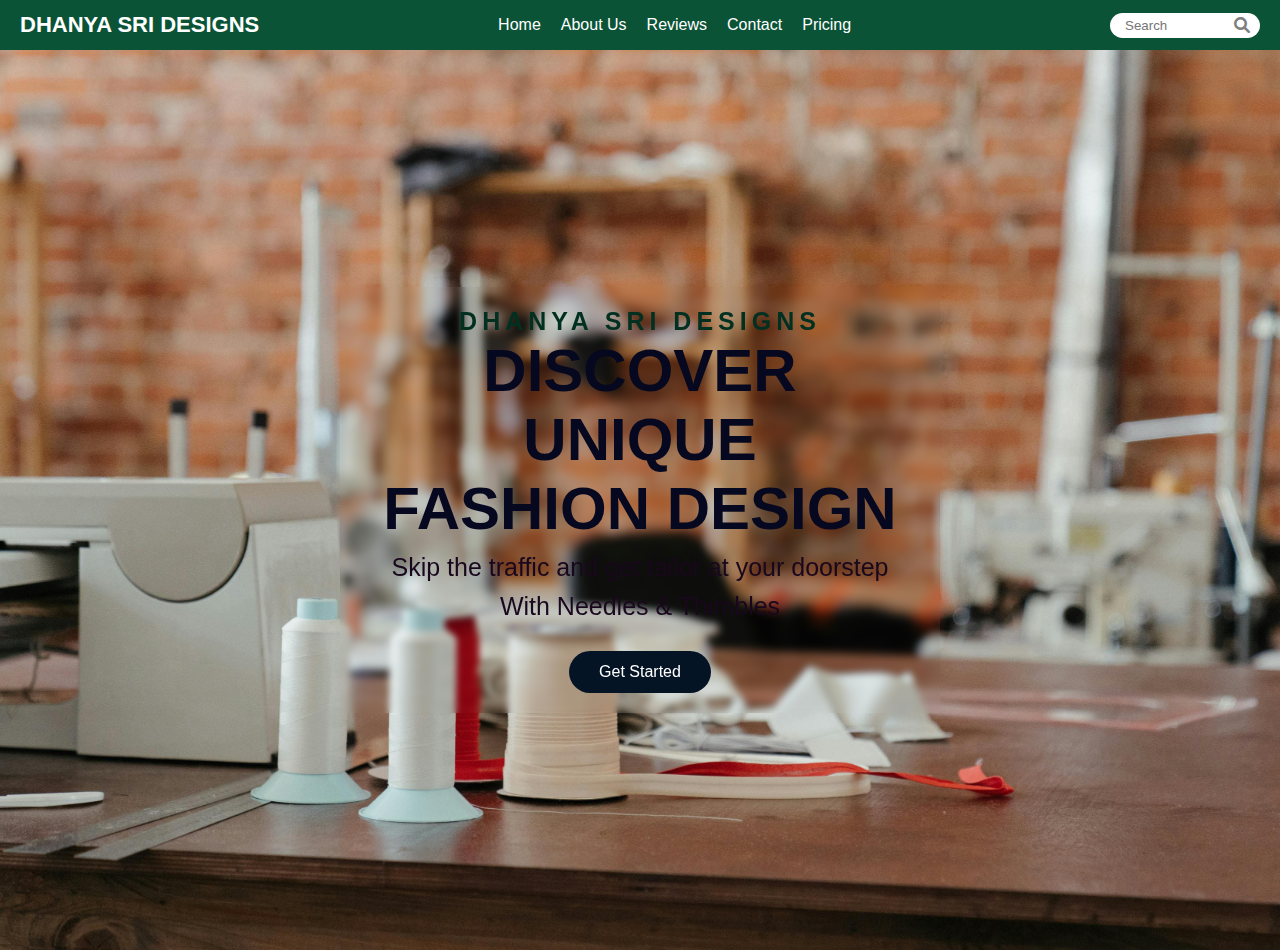
<file: 1.html>
<!DOCTYPE html>
<html lang="en">
<head>
  <meta charset="UTF-8" />
  <meta name="viewport" content="width=device-width, initial-scale=1.0" />
  <title>Dhanya Sri Designs</title>
  <link rel="stylesheet" href="https://cdnjs.cloudflare.com/ajax/libs/font-awesome/6.0.0/css/all.min.css" />
  <style>
    * {
      margin: 0;
      padding: 0;
      box-sizing: border-box;
    }

    body {
      font-family: Arial, sans-serif;
    }

    .nav {
      width: 100%;
      height: 50px;
      display: flex;
      justify-content: space-between;
      align-items: center;
      background-color: rgb(11, 83, 55);
      position: fixed;
      top: 0;
      left: 0;
      z-index: 10;
      padding: 0 20px;
    }

    .nav h2 {
      color: white;
      font-size: 22px;
    }

    .nav-links {
      display: flex;
      list-style: none;
    }

    .nav-links li {
      margin-right: 20px;
    }

    .nav-links a {
      text-decoration: none;
      color: white;
      font-size: 16px;
    }

    a:hover {
      color: orange;
    }

    .search {
      position: relative;
      display: flex;
      align-items: center;
    }

    .search input {
      width: 150px;
      padding: 5px 15px;
      border-radius: 20px;
      border: none;
      transition: 0.3s ease;
    }

    .search input:focus {
      width: 250px;
    }

    .search i {
      position: absolute;
      right: 10px;
      color: gray;
      cursor: pointer;
    }

    .toggle_button {
      display: none;
      color: white;
      font-size: 22px;
      cursor: pointer;
    }

    #check {
      display: none;
    }

    .dropdown_menu {
      display: none;
      flex-direction: column;
      position: absolute;
      top: 50px;
      left: 0;
      width: 100%;
      background-color: rgba(0, 0, 0, 0.8);
      backdrop-filter: blur(10px);
    }

    .dropdown_menu li {
      list-style: none;
      text-align: center;
      padding: 15px;
    }

    .dropdown_menu li a {
      color: white;
      text-decoration: none;
      font-size: 18px;
    }

    .background {
      width: 100%;
      height: 100vh;
      background-image: url('image/thread.jpeg');
      background-position: center;
      background-repeat: no-repeat;
      background-size: cover;
      margin-top: 50px;
      display: flex;
      align-items: center;
      justify-content: center;
      animation: slide 20s infinite;
    }

    @keyframes slide {
      0%, 20% {
        background-image: url('image/thread.jpeg');
      }
      25%, 45% {
        background-image: url('image/1.jpeg');
      }
      50%, 70% {
        background-image: url('image/2.jpeg');
      }
      72%, 90% {
        background-image: url('image/3.jpeg');
      }
      100% {
        background-image: url('image/thread.jpeg');
      }
    }

    .container {
      width: 600px;
      text-align: center;
      backdrop-filter: blur(3px);
      padding: 20px;
    }

    .container h4 {
      font-size: 25px;
      color: rgb(1, 48, 32);
      letter-spacing: 5px;
    }

    .container h1 {
      font-size: 60px;
      color: rgb(6, 8, 31);
    }

    .container p {
      font-size: 25px;
      color: rgb(25, 8, 29);
      margin: 10px 0;
    }

    .container button {
      margin-top: 20px;
      padding: 12px 30px;
      font-size: 16px;
      border-radius: 25px;
      background-color: rgb(4, 20, 37);
      color: white;
      border: none;
      cursor: pointer;
      transition: background-color 0.3s ease;
    }

    .container button:hover {
      background-color: rgb(10, 46, 10);
    }

    .container button:active {
      transform: scale(0.95);
      box-shadow: 0 2px 10px rgba(0, 0, 0, 0.2);
    }

    /* Responsive Breakpoints */
    @media (max-width: 1024px) {
      .container {
        width: 80%;
      }
    }

    @media (max-width: 768px) {
      .nav-links,
      .search {
        display: none;
      }

      .toggle_button {
        display: block;
      }

      #check:checked ~ .dropdown_menu {
        display: flex;
      }

      .container {
        width: 90%;
      }

      .container h1 {
        font-size: 36px;
      }

      .container h4 {
        font-size: 18px;
      }

      .container p {
        font-size: 20px;
      }

      .container button {
        width: 80%;
      }
    }

    @media (max-width: 480px) {
      .container h1 {
        font-size: 28px;
      }

      .container h4 {
        font-size: 16px;
      }

      .container p {
        font-size: 18px;
      }

      .container button {
        font-size: 14px;
        padding: 10px;
      }

      .nav h2 {
        font-size: 16px;
      }
    }
  </style>
</head>
<body>
  <div class="nav">
    <h2>DHANYA SRI DESIGNS</h2>
    <ul class="nav-links">
      <li><a href="#">Home</a></li>
      <li><a href="#">About Us</a></li>
      <li><a href="#">Reviews</a></li>
      <li><a href="#">Contact</a></li>
      <li><a href="#">Pricing</a></li>
    </ul>

    <div class="search">
      <input type="search" placeholder="Search" />
      <i class="fa-solid fa-magnifying-glass"></i>
    </div>

    <input type="checkbox" id="check" />
    <label for="check" class="toggle_button">
      <i class="fa-solid fa-bars"></i>
    </label>

    <div class="dropdown_menu">
      <li><a href="#">Home</a></li>
      <li><a href="#">About Us</a></li>
      <li><a href="#">Reviews</a></li>
      <li><a href="#">Contact</a></li>
      <li><a href="#">Pricing</a></li>
    </div>
  </div>

  <!-- Hero Section -->
  <div class="background">
    <div class="container">
      <h4>DHANYA SRI DESIGNS</h4>
      <h1>DISCOVER UNIQUE</h1>
      <h1>FASHION DESIGN</h1>
      <p>Skip the traffic and get tailor at your doorstep</p>
      <p>With Needles & Thimbles</p>
      <button>Get Started</button>
    </div>
  </div>
</body>
</html>
</file>
